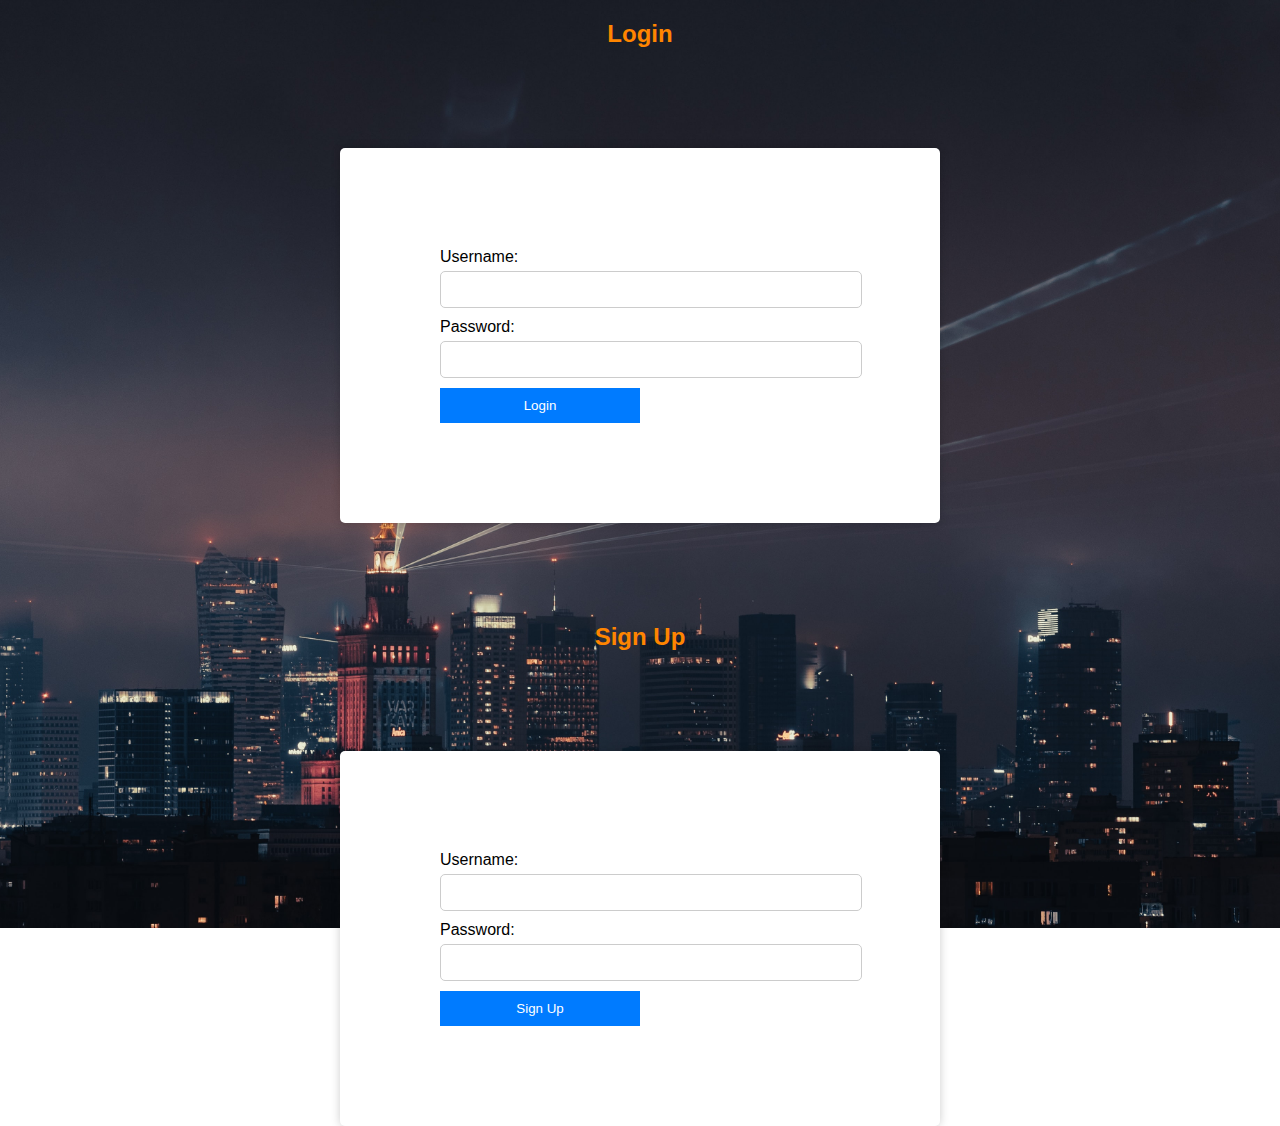
<file: entering.html>
<!DOCTYPE html>
<html>
<head>
    <title>Login and Sign Up</title>
    <style>
        body {
            font-family: Arial, sans-serif;
            background: url('background.jpg') no-repeat;
            background-position: center;
            background-size: cover;
            height: 100vh;
            align-items: center;
        }

        h2 {
            text-align: center;
            color: rgba(255, 133, 0, 1);
        }

        form {
            background: #fff;
            max-width: 400px;
            margin: 100px auto;
            padding: 100px;
            border-radius: 5px;
            box-shadow: 0 0 10px rgba(0, 0, 0, 0.2);
        }

        label {
            display: block;
            margin-bottom: 5px;
        }

        input {
            width: 100%;
            padding: 10px;
            margin-bottom: 10px;
            border: 1px solid #ccc;
            border-radius: 5px;
        }

        button {
            background-color: #007bff;
            color: #fff;
            padding: 10px;
            border: none;
            width: 50%;
            cursor: pointer;
        }

        button:hover {
            background-color: #0056b3;
        }

        #message {
            text-align: center;
            margin-top: 10px;
            color: #007bff;
        }
    </style>
</head>
<body>
    <h2>Login</h2>
    <form id="loginForm">
        <label for="username">Username:</label>
        <input type="text" id="loginUsername" required><br>
        <label for="password">Password:</label>
        <input type="password" id="loginPassword" required><br>
        <button type="button" onclick="login()">Login</button>
    </form>

    <h2>Sign Up</h2>
    <form id="signupForm">
        <label for="newUsername">Username:</label>
        <input type="text" id="signupUsername" required><br>
        <label for "newPassword">Password:</label>
        <input type="password" id="signupPassword" required><br>
        <button type="button" onclick="signup()">Sign Up</button>
    </form>

    <p id="message"></p>

<script>
        function login() {
            var username = document.getElementById("loginUsername").value;
            var password = document.getElementById("loginPassword").value;

            // Check if the user exists in local storage.
            var storedUsers = JSON.parse(localStorage.getItem("users")) || [];
            var user = storedUsers.find(u => u.username === username && u.password === password);

            if (user) {
                document.getElementById("message").innerHTML = "Login successful!";
               
               setTimeout(function(){
                 
                window.location.href = "index.html";
               },3000);
               
            } else {
                document.getElementById("message").innerHTML = "Login failed. Please try again.";
            }
        }

        function signup() {
            var newUsername = document.getElementById("signupUsername").value;
            var newPassword = document.getElementById("signupPassword").value;

            // Check if the user already exists in local storage.
            var storedUsers = JSON.parse(localStorage.getItem("users")) || [];
            var userExists = storedUsers.some(u => u.username === newUsername);

            if (!userExists) {
                storedUsers.push({ username: newUsername, password: newPassword });
                localStorage.setItem("users", JSON.stringify(storedUsers));
                document.getElementById("message").innerHTML = "Sign-up successful for user: " + newUsername;
            } else {
                document.getElementById("message").innerHTML = "User already exists. Please choose a different username.";
            }
        }
    </script>
    
</body>
</html>
</file>
